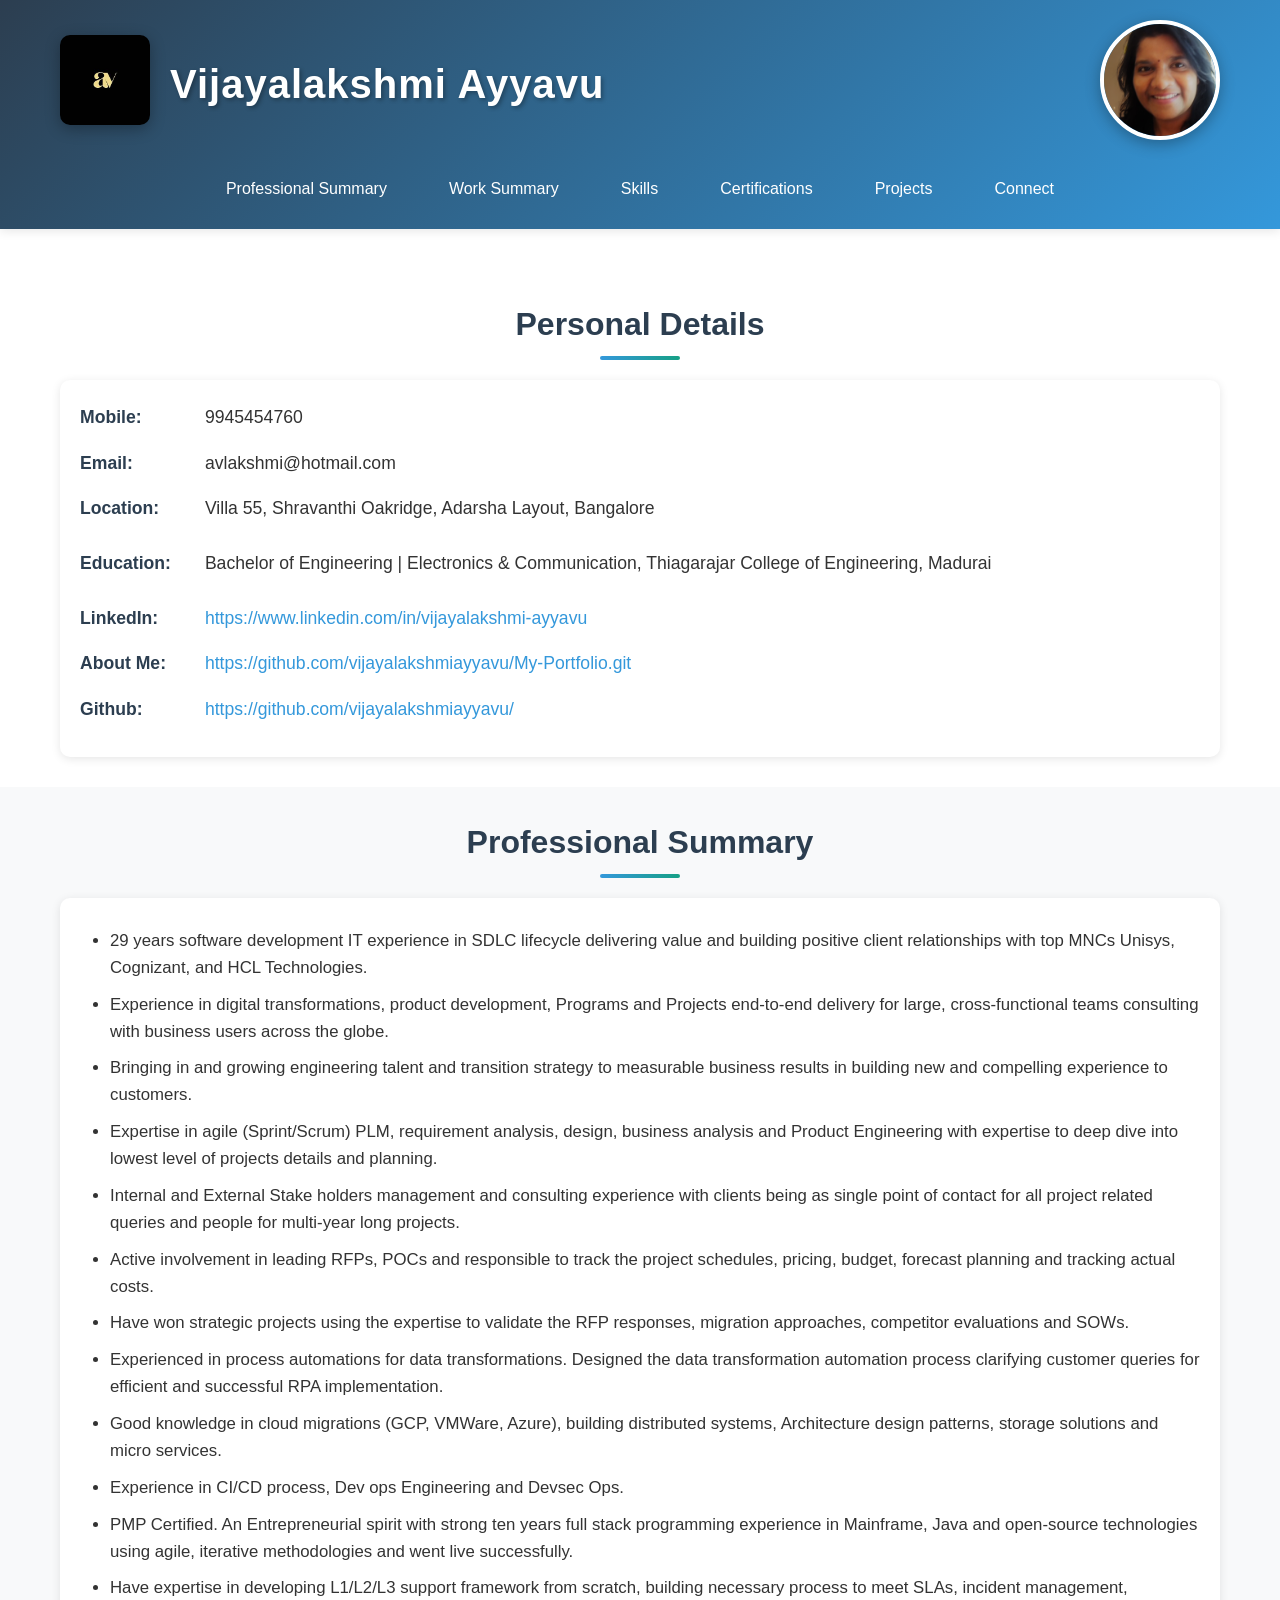
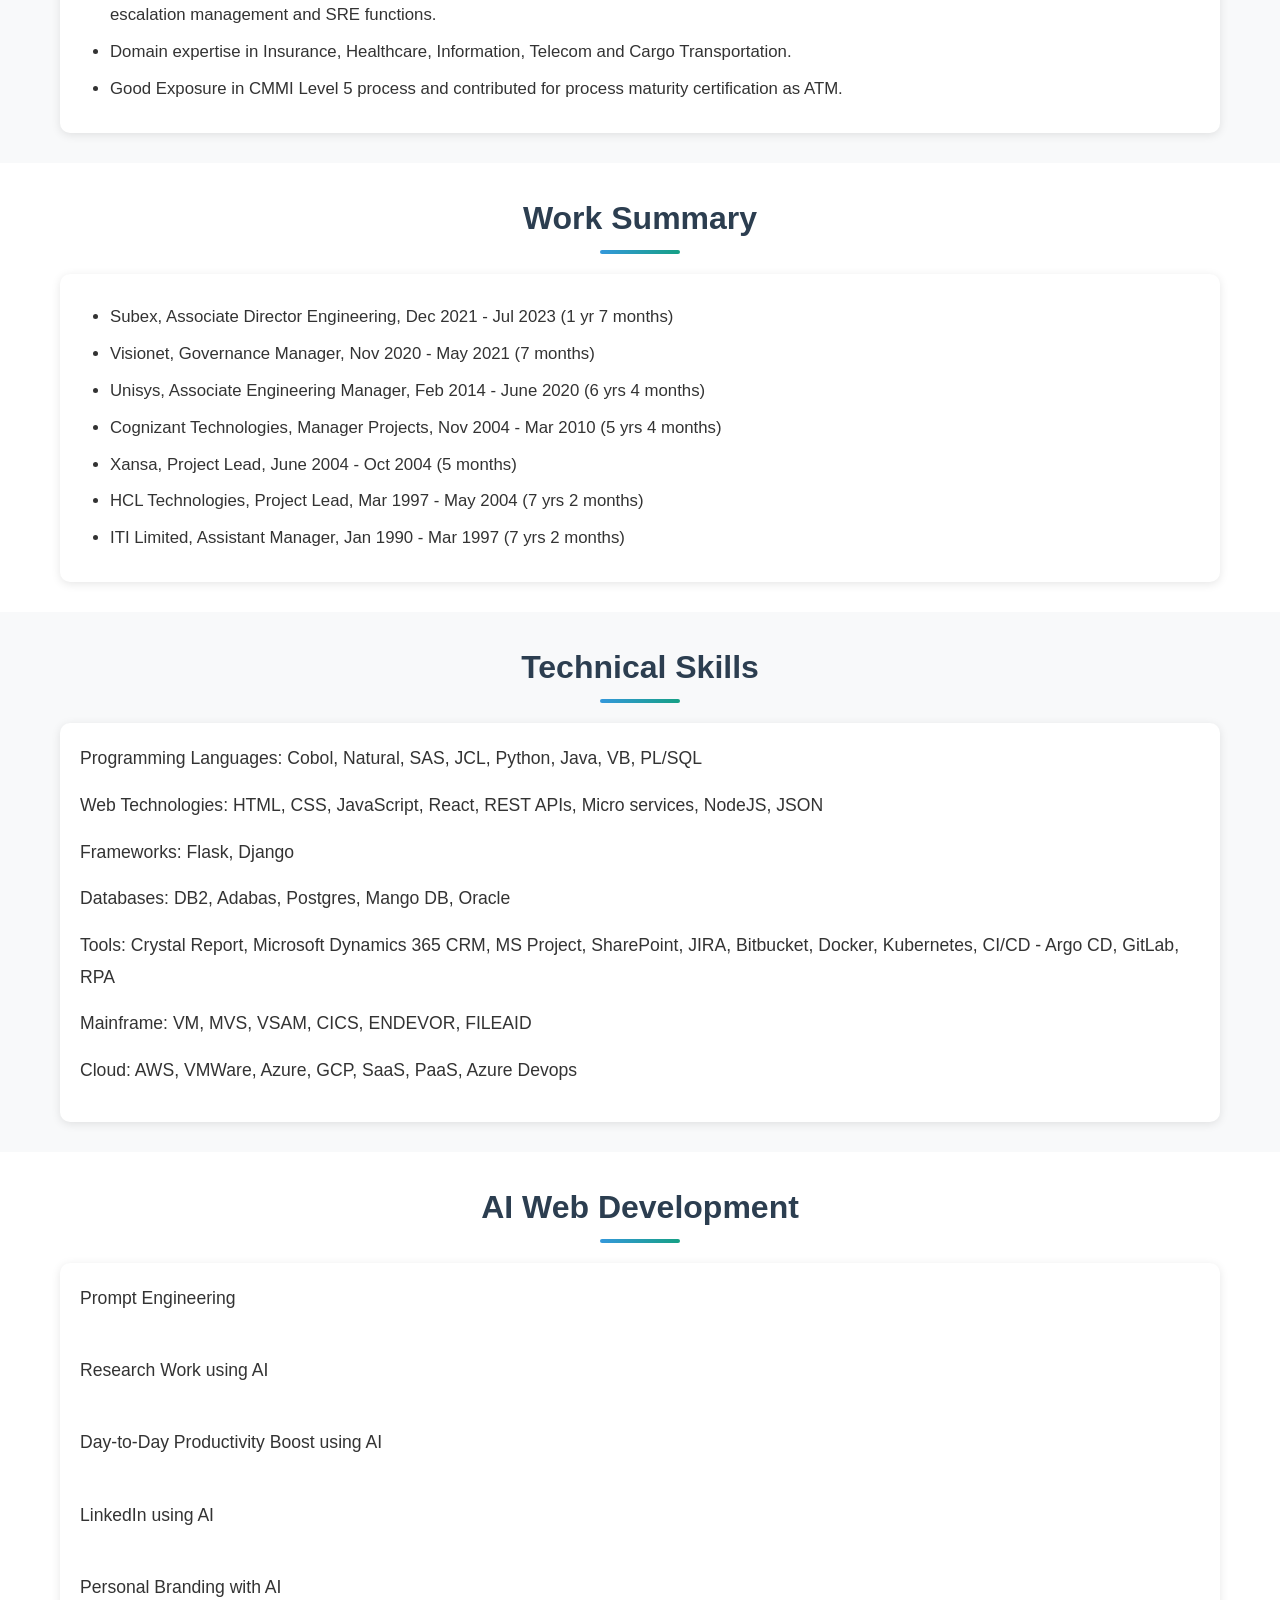
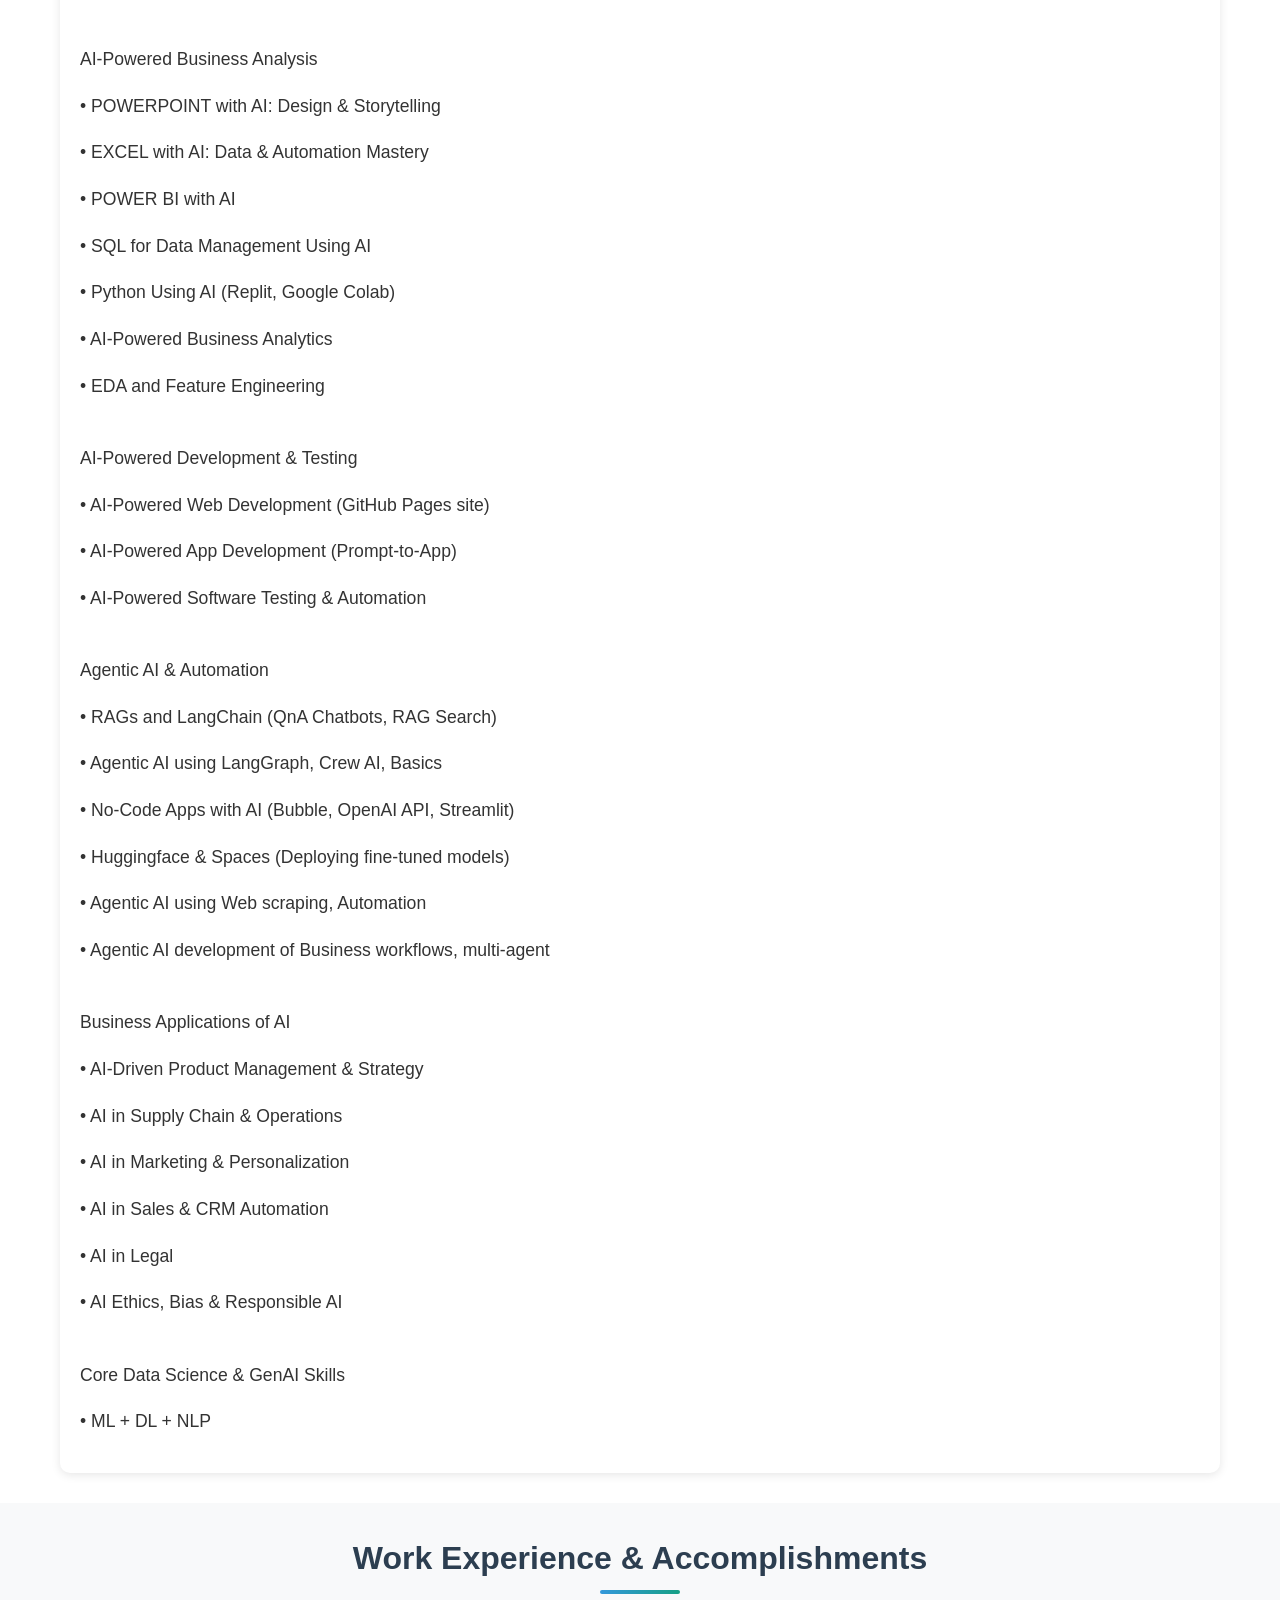
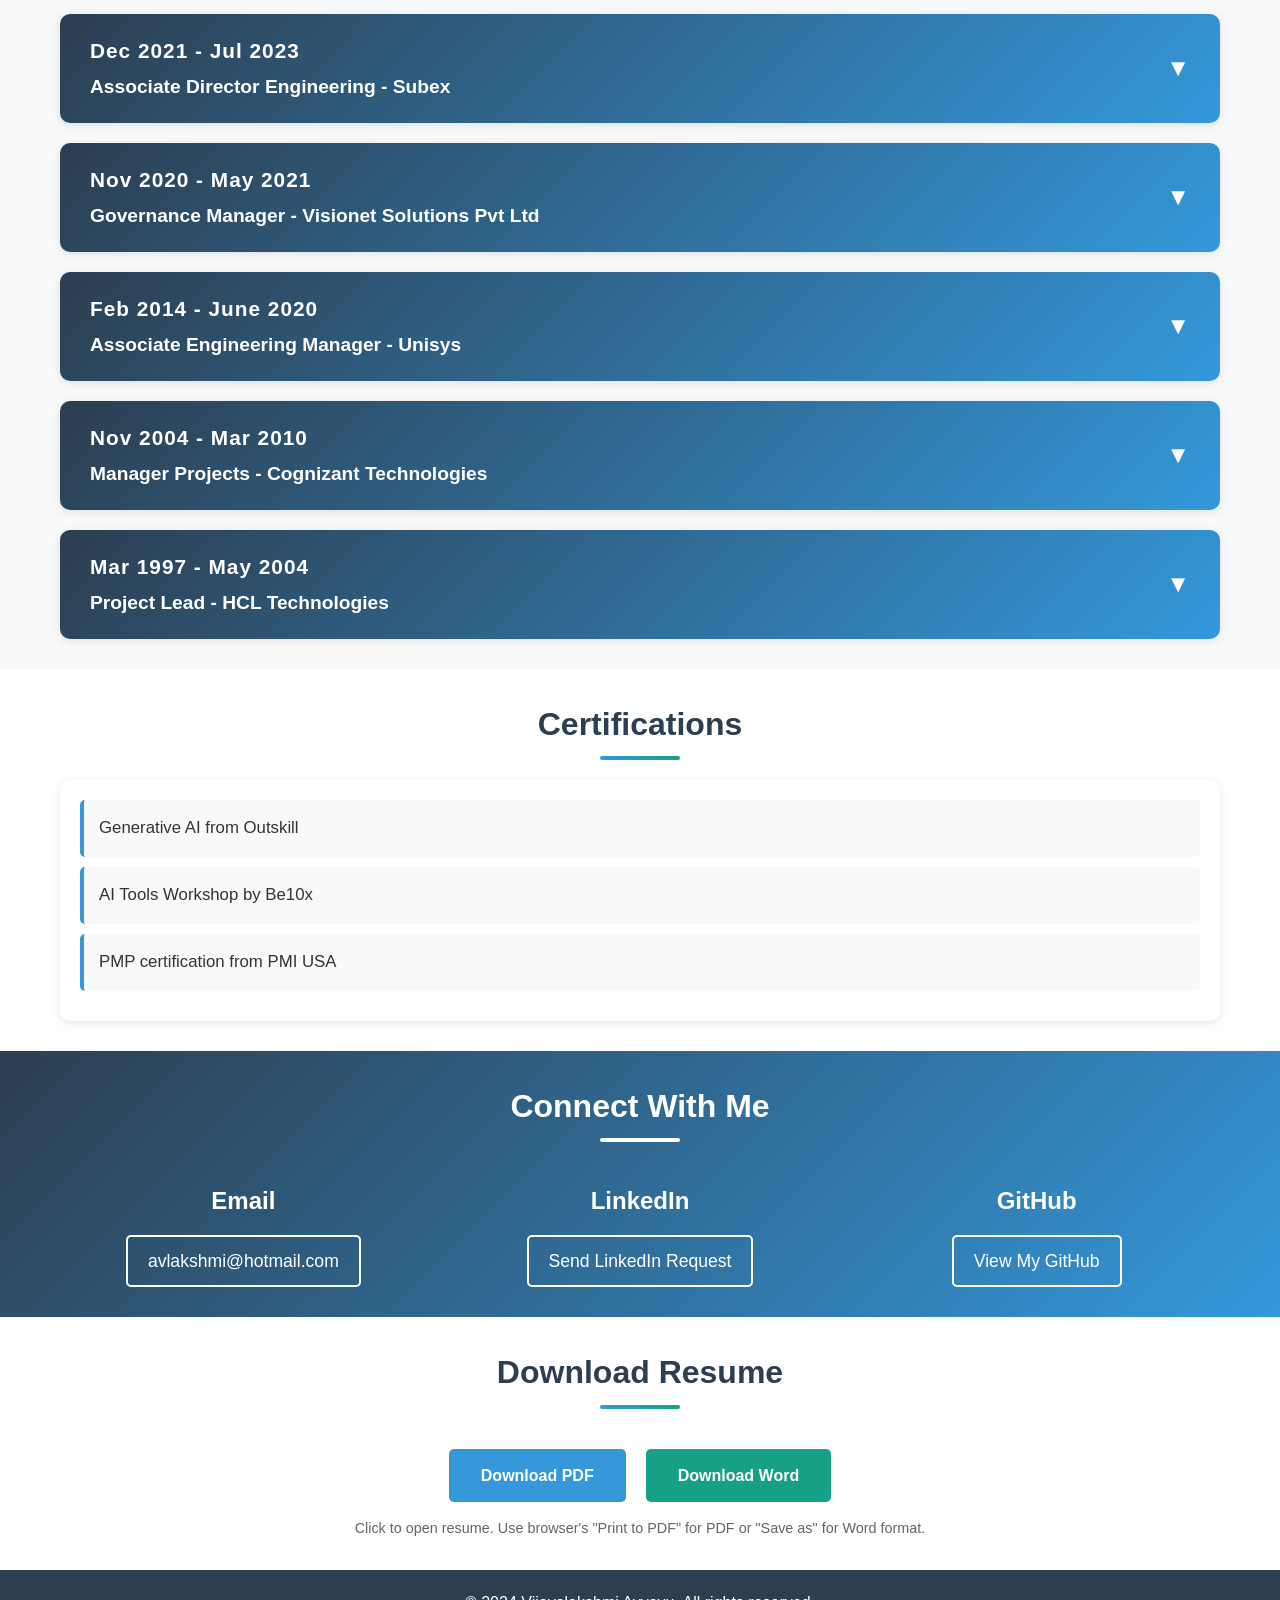
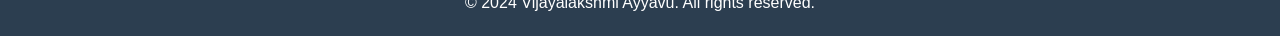
<file: index.html>
<!DOCTYPE html>
<html lang="en">
<head>
    <meta charset="UTF-8">
    <meta name="viewport" content="width=device-width, initial-scale=1.0">
    <title>Vijayalakshmi Ayyavu - Portfolio</title>
    <link rel="stylesheet" href="styles.css">
</head>
<body>
    <!-- Header Section -->
    <header class="header">
        <div class="header-content">
            <div class="name-logo-section">
                <div class="logo-section">
                    <img src="logo.jpg" alt="Logo" class="logo">
                </div>
                <div class="name-section">
                    <h1 class="name">Vijayalakshmi Ayyavu</h1>
                </div>
            </div>
            <div class="photo-section">
                <img src="Viji Photo - 4.png" alt="Vijayalakshmi Ayyavu" class="profile-photo">
            </div>
        </div>
        <nav class="nav-menu">
            <a href="#summary" class="nav-link">Professional Summary</a>
            <a href="#work-summary" class="nav-link">Work Summary</a>
            <a href="#skills" class="nav-link">Skills</a>
            <a href="#certifications" class="nav-link">Certifications</a>
            <a href="#experience" class="nav-link">Projects</a>
            <a href="#contact" class="nav-link">Connect</a>
        </nav>
    </header>

    <!-- Main Content -->
    <main class="main-content">
        <!-- Personal Details Section -->
        <section id="personal-details" class="section">
            <div class="container">
                <h2 class="section-title">Personal Details</h2>
                <div class="personal-details-content">
                    <div id="personal-details-info">
                        <!-- Content will be populated from resume -->
                        <p><strong>Mobile:</strong> <span id="mobile"></span></p>
                        <p><strong>Email:</strong> <span id="email"></span></p>
                        <p><strong>Location:</strong> <span id="location"></span></p>
                        <div id="education-details">
                            <!-- Education will be populated here -->
                        </div>
                        <div id="links-details" style="margin-top: 20px;">
                            <!-- Links will be populated here -->
                        </div>
                    </div>
                </div>
            </div>
        </section>

        <!-- Professional Summary Section -->
        <section id="summary" class="section">
            <div class="container">
                <h2 class="section-title">Professional Summary</h2>
                <div class="summary-content">
                    <p id="professional-summary">
                        <!-- Content will be populated from resume -->
                        Experienced professional with expertise in software development, 
                        AI technologies, and web development. Proven track record of delivering 
                        innovative solutions and driving business growth through technical excellence.
                    </p>
                </div>
            </div>
        </section>

        <!-- Work Summary Section -->
        <section id="work-summary" class="section">
            <div class="container">
                <h2 class="section-title">Work Summary</h2>
                <div class="work-summary-content">
                    <div id="work-summary-text">
                        <!-- Content will be populated from resume -->
                        <p>Summary of overall work experience and key achievements.</p>
                    </div>
                </div>
            </div>
        </section>

        <!-- Technical Skills Section -->
        <section id="skills" class="section">
            <div class="container">
                <h2 class="section-title">Technical Skills</h2>
                <div class="skills-content">
                    <div id="technical-skills">
                        <!-- Content will be populated from resume as plain text -->
                        <p>Programming Languages: JavaScript, Python, Java, C#</p>
                        <p>Web Technologies: HTML5, CSS3, React, Node.js, Express</p>
                        <p>Databases: MySQL, MongoDB, PostgreSQL</p>
                        <p>Tools & Frameworks: Git, Docker, AWS, Azure</p>
                    </div>
                </div>
            </div>
        </section>

        <!-- AI Web Development Section -->
        <section id="ai-web-development" class="section">
            <div class="container">
                <h2 class="section-title">AI Web Development</h2>
                <div class="ai-skills-content">
                    <div id="ai-skills-list">
                        <!-- Content will be populated from AI training plan -->
                        <p>Machine Learning, Deep Learning, Natural Language Processing, 
                        Computer Vision, Neural Networks, TensorFlow, PyTorch</p>
                    </div>
                </div>
            </div>
        </section>

        <!-- Work Experience & Accomplishments Section -->
        <section id="experience" class="section">
            <div class="container">
                <h2 class="section-title">Work Experience & Accomplishments</h2>
                <div class="experience-container" id="experience-container">
                    <!-- Work experience items will be dynamically added here -->
                    <!-- Each item will have a date header and expandable content -->
                </div>
            </div>
        </section>

        <!-- Certifications Section -->
        <section id="certifications" class="section">
            <div class="container">
                <h2 class="section-title">Certifications</h2>
                <div class="certifications-content">
                    <div id="certifications-list">
                        <!-- Content will be populated from resume -->
                        <ul>
                            <li>Certification 1</li>
                            <li>Certification 2</li>
                        </ul>
                    </div>
                </div>
            </div>
        </section>

        <!-- Contact Section -->
        <section id="contact" class="section contact-section">
            <div class="container">
                <h2 class="section-title">Connect With Me</h2>
                <div class="contact-content">
                    <div class="contact-item">
                        <h3>Email</h3>
                        <a href="mailto:avlakshmi@hotmail.com" class="contact-link">avlakshmi@hotmail.com</a>
                    </div>
                    <div class="contact-item">
                        <h3>LinkedIn</h3>
                        <a href="https://www.linkedin.com/in/vijayalakshmi-ayyavu" target="_blank" class="contact-link">Send LinkedIn Request</a>
                    </div>
                    <div class="contact-item">
                        <h3>GitHub</h3>
                        <a href="https://github.com/vijayalakshmiayyavu/" target="_blank" class="contact-link">View My GitHub</a>
                    </div>
                </div>
            </div>
        </section>

        <!-- Download Resume Section -->
        <section class="section download-resume-section">
            <div class="container">
                <h2 class="section-title">Download Resume</h2>
                <div class="download-section">
                    <div class="download-buttons">
                        <a href="resume.html" target="_blank" class="btn btn-primary" onclick="downloadPDF(event)">Download PDF</a>
                        <a href="resume.html" target="_blank" class="btn btn-secondary" onclick="downloadWord(event)">Download Word</a>
                    </div>
                    <p style="margin-top: 15px; font-size: 0.9rem; color: #666; text-align: center;">
                        Click to open resume. Use browser's "Print to PDF" for PDF or "Save as" for Word format.
                    </p>
                </div>
            </div>
        </section>
    </main>

    <!-- Footer -->
    <footer class="footer">
        <div class="container">
            <p>&copy; 2024 Vijayalakshmi Ayyavu. All rights reserved.</p>
        </div>
    </footer>

    <script src="resume-data.js"></script>
    <script src="script.js"></script>
</body>
</html>
</file>
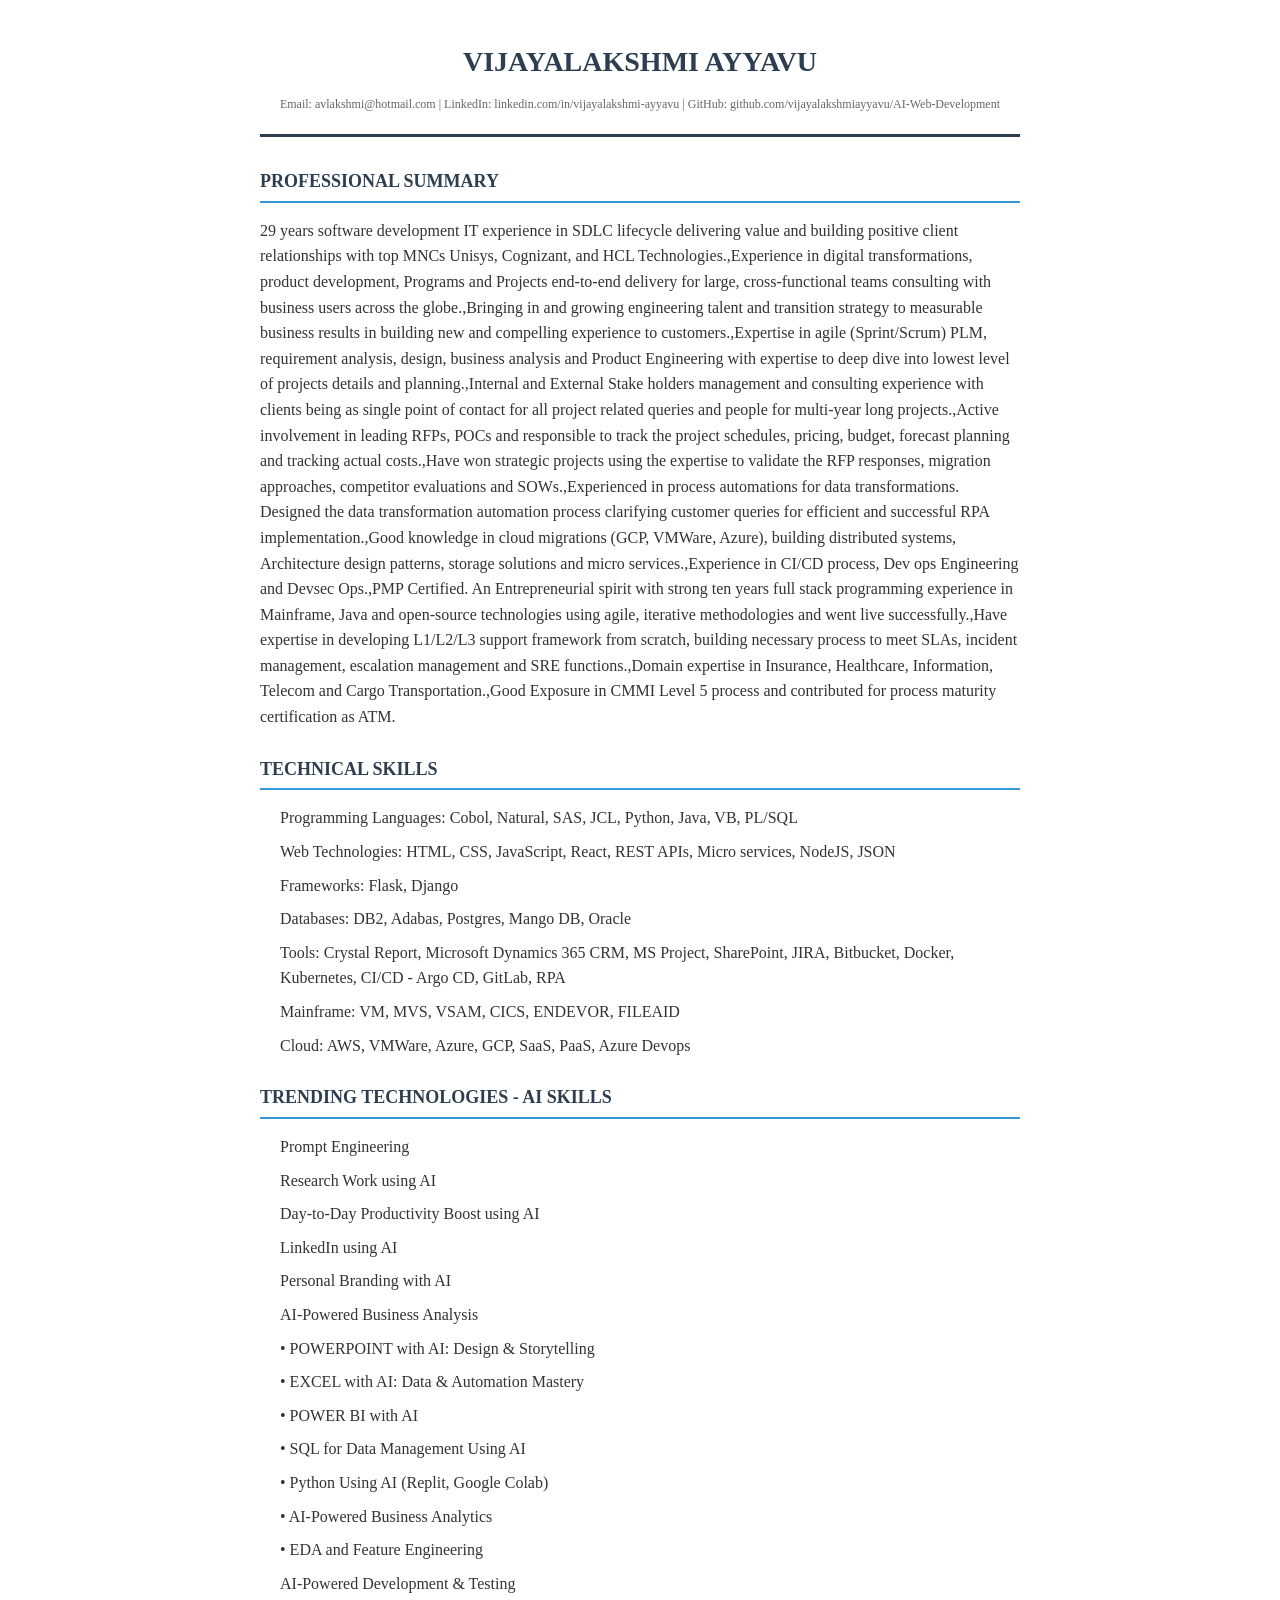
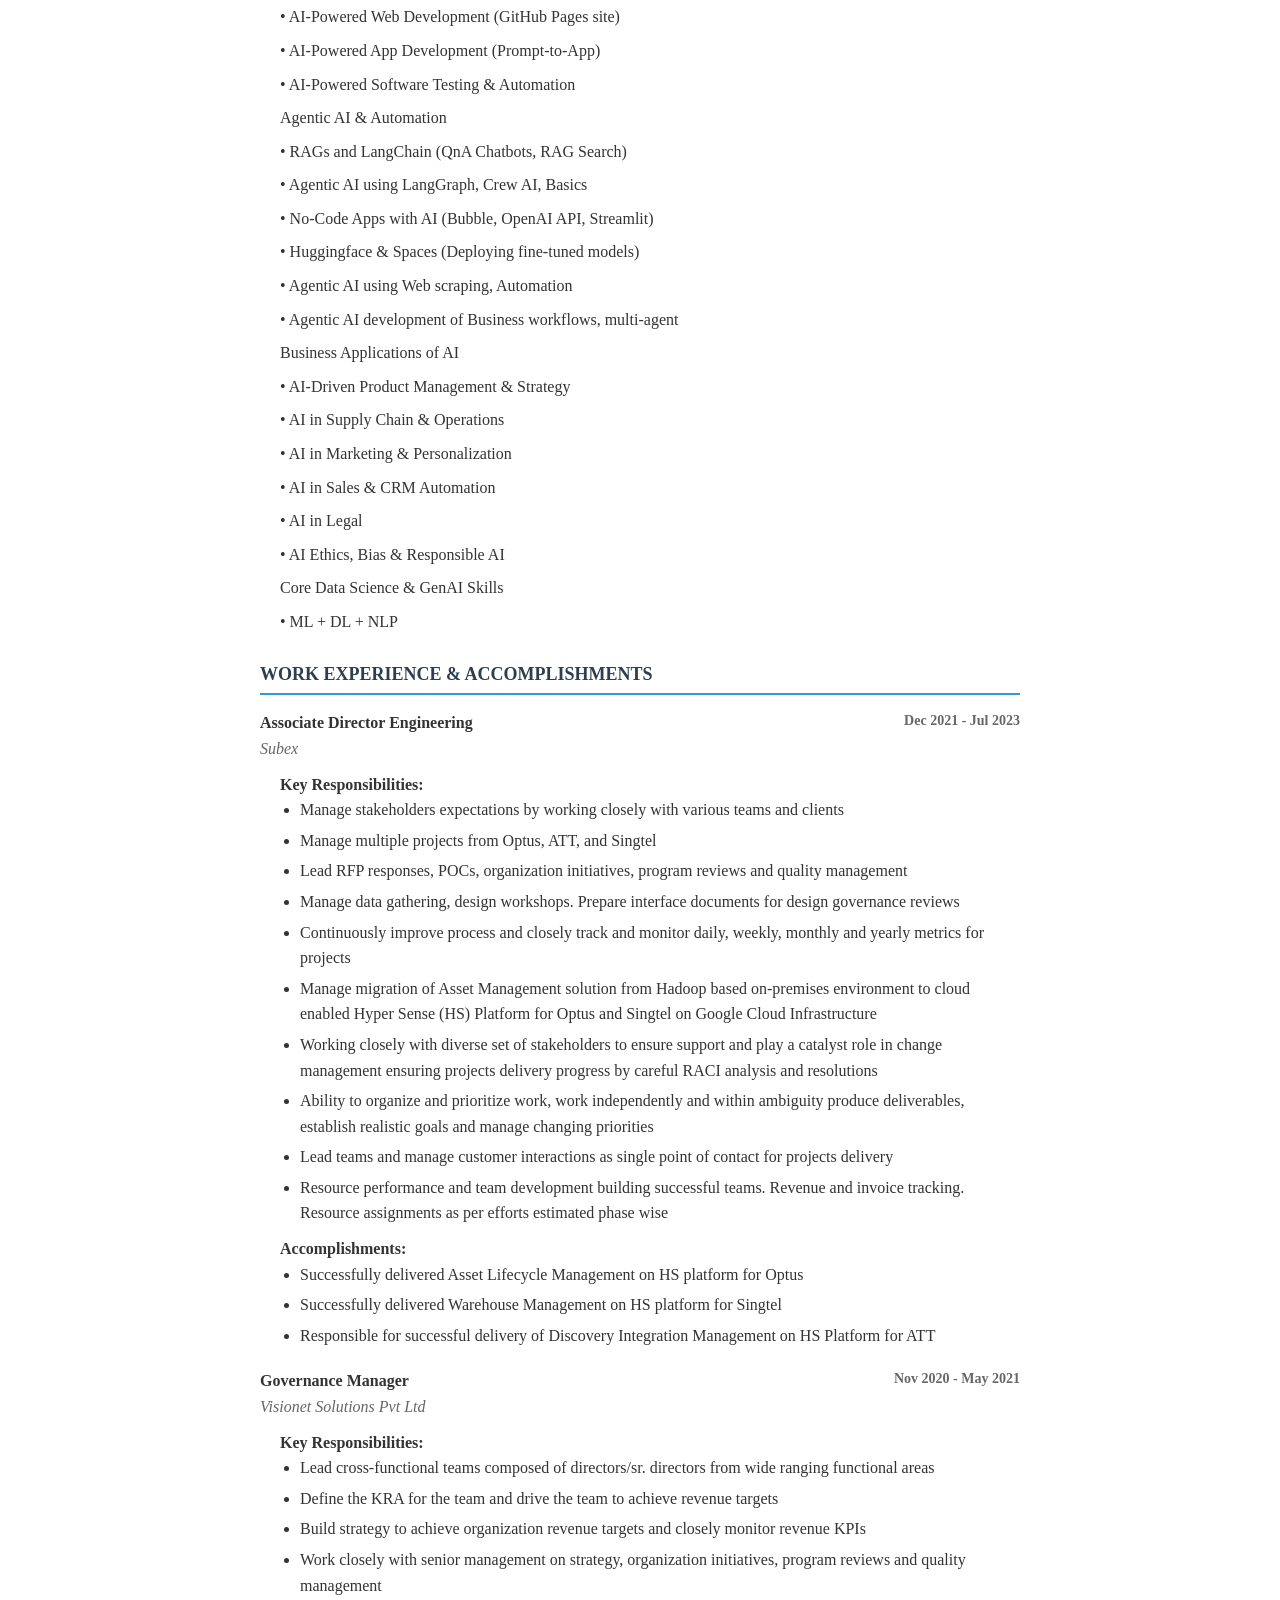
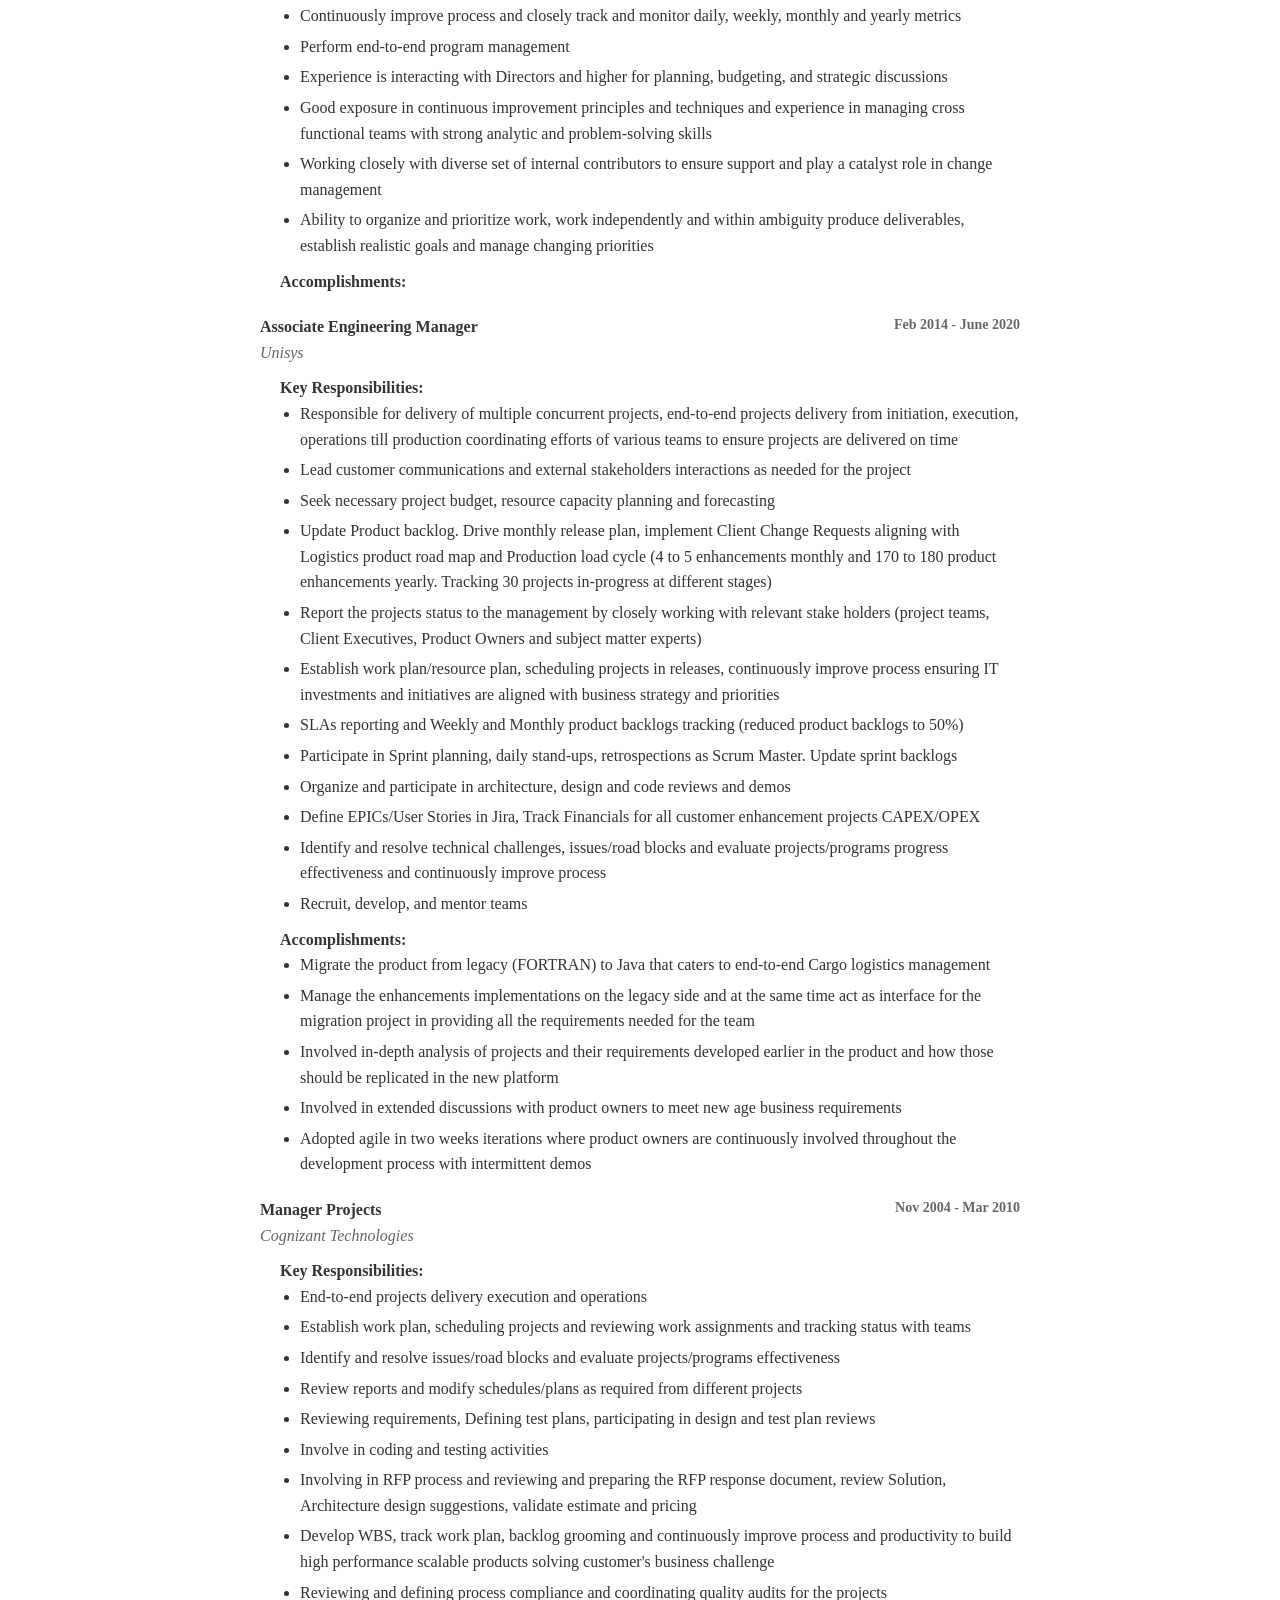
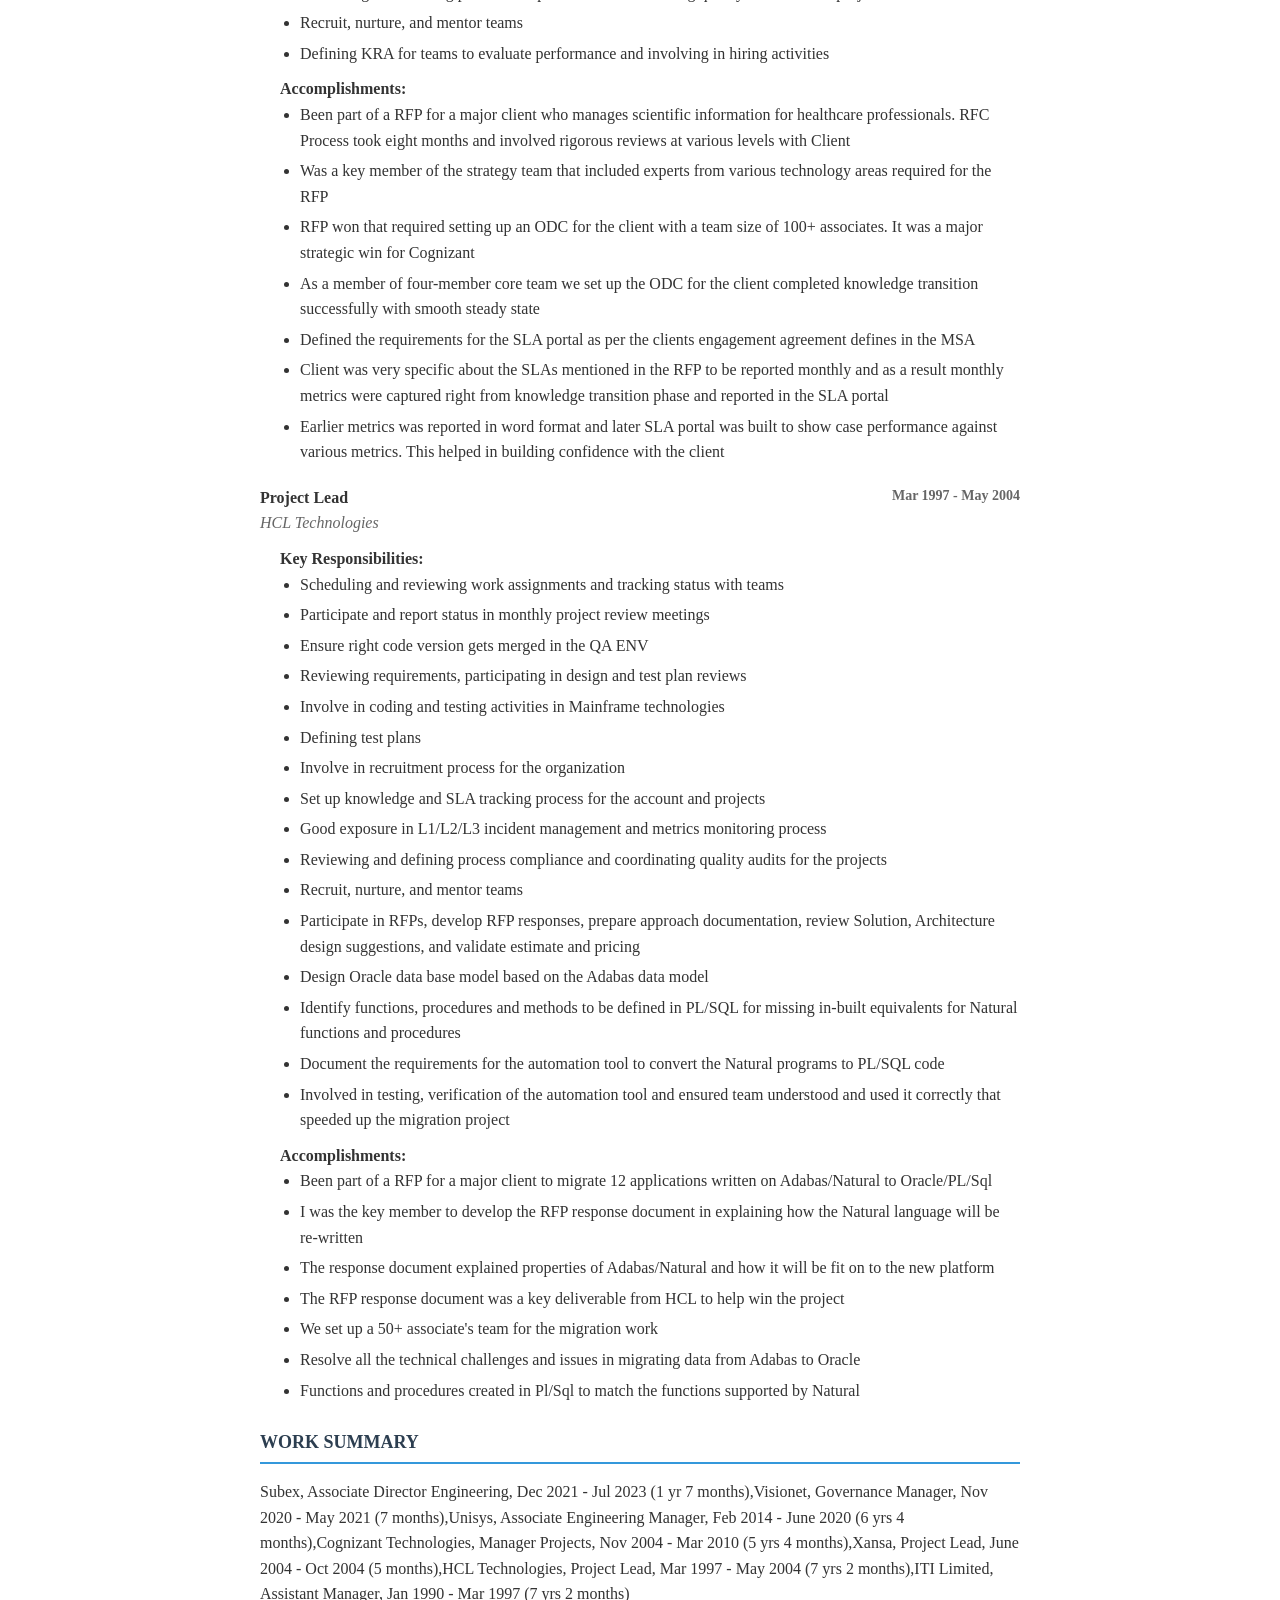
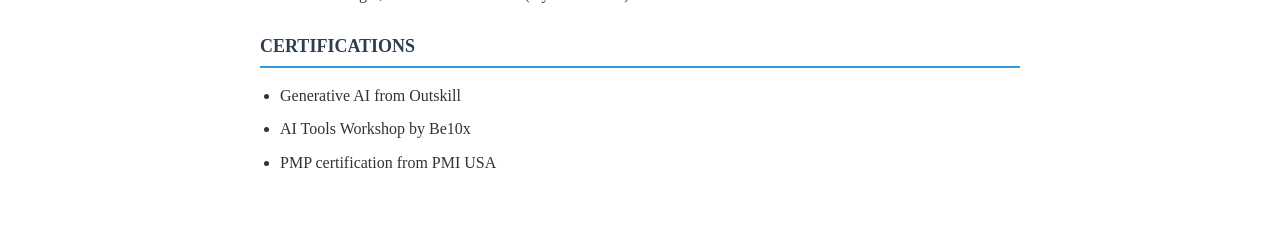
<file: resume.html>
<!DOCTYPE html>
<html lang="en">
<head>
    <meta charset="UTF-8">
    <meta name="viewport" content="width=device-width, initial-scale=1.0">
    <title>Vijayalakshmi Ayyavu - Resume</title>
    <style>
        * {
            margin: 0;
            padding: 0;
            box-sizing: border-box;
        }
        body {
            font-family: 'Times New Roman', serif;
            line-height: 1.6;
            color: #333;
            max-width: 800px;
            margin: 0 auto;
            padding: 40px 20px;
        }
        .header {
            text-align: center;
            border-bottom: 3px solid #2c3e50;
            padding-bottom: 20px;
            margin-bottom: 30px;
        }
        .name {
            font-size: 28px;
            font-weight: bold;
            color: #2c3e50;
            margin-bottom: 10px;
        }
        .contact-info {
            font-size: 12px;
            color: #666;
        }
        .section {
            margin-bottom: 25px;
        }
        .section-title {
            font-size: 18px;
            font-weight: bold;
            color: #2c3e50;
            border-bottom: 2px solid #3498db;
            padding-bottom: 5px;
            margin-bottom: 15px;
        }
        .experience-item {
            margin-bottom: 20px;
        }
        .experience-header {
            display: flex;
            justify-content: space-between;
            margin-bottom: 10px;
        }
        .job-title {
            font-weight: bold;
            font-size: 16px;
        }
        .company {
            font-style: italic;
            color: #666;
        }
        .date {
            font-size: 14px;
            color: #666;
            font-weight: bold;
        }
        .responsibilities, .accomplishments {
            margin-left: 20px;
            margin-top: 10px;
        }
        .responsibilities ul, .accomplishments ul {
            margin-left: 20px;
        }
        .responsibilities li, .accomplishments li {
            margin-bottom: 5px;
        }
        .skills-list {
            margin-left: 20px;
        }
        .skills-list p {
            margin-bottom: 8px;
        }
        .certifications ul {
            margin-left: 20px;
        }
        .certifications li {
            margin-bottom: 8px;
        }
        @media print {
            body {
                padding: 20px;
            }
        }
    </style>
</head>
<body>
    <div class="header">
        <div class="name">VIJAYALAKSHMI AYYAVU</div>
        <div class="contact-info">
            Email: avlakshmi@hotmail.com | 
            LinkedIn: linkedin.com/in/vijayalakshmi-ayyavu | 
            GitHub: github.com/vijayalakshmiayyavu/AI-Web-Development
        </div>
    </div>

    <div class="section">
        <div class="section-title">PROFESSIONAL SUMMARY</div>
        <div id="professional-summary-resume">
            Experienced software professional with expertise in full-stack web development, 
            artificial intelligence, and modern software engineering practices. Proven track record of designing, 
            developing, and deploying scalable applications using cutting-edge technologies. Strong background in 
            AI/ML integration, cloud computing, and agile methodologies. Demonstrated ability to lead cross-functional 
            teams and deliver high-quality solutions that drive business value. Skilled in problem-solving, 
            continuous learning, and adapting to emerging technologies in the rapidly evolving tech landscape.
        </div>
    </div>

    <div class="section">
        <div class="section-title">TECHNICAL SKILLS</div>
        <div class="skills-list" id="technical-skills-resume">
            <p>Programming Languages: JavaScript, Python, Java, C#, TypeScript, SQL</p>
            <p>Web Technologies: HTML5, CSS3, React, Angular, Vue.js, Node.js, Express.js, RESTful APIs</p>
            <p>Databases: MySQL, MongoDB, PostgreSQL, SQL Server, Oracle</p>
            <p>Cloud & DevOps: AWS, Azure, Docker, Kubernetes, CI/CD, Git, Jenkins</p>
            <p>Frameworks & Libraries: .NET, Spring Boot, Django, Flask, jQuery, Bootstrap</p>
            <p>Tools & Platforms: Visual Studio, VS Code, Postman, JIRA, Confluence, Agile/Scrum</p>
        </div>
    </div>

    <div class="section">
        <div class="section-title">TRENDING TECHNOLOGIES - AI SKILLS</div>
        <div class="skills-list" id="ai-skills-resume">
            <p>Machine Learning: Supervised and Unsupervised Learning, Model Training and Evaluation</p>
            <p>Deep Learning: Neural Networks, Convolutional Neural Networks (CNN), Recurrent Neural Networks (RNN)</p>
            <p>Natural Language Processing: Text Processing, Sentiment Analysis, Language Models</p>
            <p>Computer Vision: Image Recognition, Object Detection, Image Classification</p>
            <p>AI Frameworks: TensorFlow, PyTorch, Keras, Scikit-learn</p>
            <p>AI Tools: OpenAI API, Hugging Face, Jupyter Notebooks, Pandas, NumPy</p>
            <p>AI Applications: Chatbots, Recommendation Systems, Predictive Analytics, Data Mining</p>
        </div>
    </div>

    <div class="section">
        <div class="section-title">WORK EXPERIENCE & ACCOMPLISHMENTS</div>
        <div id="work-experience-resume">
            <!-- Will be populated by JavaScript -->
        </div>
    </div>

    <div class="section">
        <div class="section-title">WORK SUMMARY</div>
        <div id="work-summary-resume">
            With over 5 years of experience in software development, I have successfully delivered 
            numerous projects across various domains including e-commerce, healthcare, and finance. My expertise 
            spans full-stack development, cloud computing, and emerging AI technologies. I have a proven track 
            record of leading teams, optimizing performance, and implementing best practices. My commitment to 
            continuous learning has kept me at the forefront of technological advancements, particularly in AI 
            and machine learning applications.
        </div>
    </div>

    <div class="section">
        <div class="section-title">CERTIFICATIONS</div>
        <div class="certifications" id="certifications-resume">
            <ul>
                <li>AWS Certified Solutions Architect - Associate</li>
                <li>Microsoft Certified: Azure Fundamentals</li>
                <li>Certified Scrum Master (CSM)</li>
                <li>Google Cloud Professional Cloud Architect</li>
                <li>Oracle Certified Java Programmer</li>
            </ul>
        </div>
    </div>

    <script src="resume-data.js"></script>
    <script>
        // Populate resume with data
        if (typeof resumeData !== 'undefined') {
            if (resumeData.professionalSummary) {
                document.getElementById('professional-summary-resume').textContent = resumeData.professionalSummary;
            }
            
            if (resumeData.technicalSkills) {
                document.getElementById('technical-skills-resume').innerHTML = 
                    resumeData.technicalSkills.map(skill => `<p>${skill}</p>`).join('');
            }
            
            if (resumeData.aiSkills) {
                document.getElementById('ai-skills-resume').innerHTML = 
                    resumeData.aiSkills.map(skill => `<p>${skill}</p>`).join('');
            }
            
            if (resumeData.workExperience) {
                const expContainer = document.getElementById('work-experience-resume');
                resumeData.workExperience.forEach(exp => {
                    const expDiv = document.createElement('div');
                    expDiv.className = 'experience-item';
                    expDiv.innerHTML = `
                        <div class="experience-header">
                            <div>
                                <div class="job-title">${exp.title}</div>
                                <div class="company">${exp.company}</div>
                            </div>
                            <div class="date">${exp.date}</div>
                        </div>
                        <div class="responsibilities">
                            <strong>Key Responsibilities:</strong>
                            <ul>
                                ${exp.responsibilities.map(r => `<li>${r}</li>`).join('')}
                            </ul>
                        </div>
                        <div class="accomplishments">
                            <strong>Accomplishments:</strong>
                            <ul>
                                ${exp.accomplishments.map(a => `<li>${a}</li>`).join('')}
                            </ul>
                        </div>
                    `;
                    expContainer.appendChild(expDiv);
                });
            }
            
            if (resumeData.workSummary) {
                document.getElementById('work-summary-resume').textContent = resumeData.workSummary;
            }
            
            if (resumeData.certifications) {
                document.getElementById('certifications-resume').innerHTML = 
                    '<ul>' + resumeData.certifications.map(c => `<li>${c}</li>`).join('') + '</ul>';
            }
        }
    </script>
</body>
</html>
</file>
<file: styles.css>
/* Reset and Base Styles */
* {
    margin: 0;
    padding: 0;
    box-sizing: border-box;
}

:root {
    --primary-color: #2c3e50;
    --secondary-color: #3498db;
    --accent-color: #16a085;
    --text-color: #333;
    --light-bg: #f8f9fa;
    --white: #ffffff;
    --shadow: 0 2px 10px rgba(0, 0, 0, 0.1);
    --transition: all 0.3s ease;
}

body {
    font-family: 'Segoe UI', Tahoma, Geneva, Verdana, sans-serif;
    line-height: 1.6;
    color: var(--text-color);
    background-color: var(--white);
    scroll-behavior: smooth;
}

.container {
    max-width: 1200px;
    margin: 0 auto;
    padding: 0 20px;
}

/* Header Styles */
.header {
    background: linear-gradient(135deg, var(--primary-color) 0%, var(--secondary-color) 100%);
    color: var(--white);
    padding: 20px 0;
    position: sticky;
    top: 0;
    z-index: 1000;
    box-shadow: var(--shadow);
}

.header-content {
    max-width: 1200px;
    margin: 0 auto;
    padding: 0 20px;
    display: flex;
    justify-content: space-between;
    align-items: center;
    flex-wrap: wrap;
    gap: 20px;
}

.name-logo-section {
    display: flex;
    align-items: center;
    gap: 20px;
    flex: 1;
}

.name-section {
    flex: 1;
    min-width: 200px;
}

.name {
    font-size: 2.5rem;
    font-weight: 700;
    color: var(--white);
    text-shadow: 2px 2px 4px rgba(0, 0, 0, 0.3);
    letter-spacing: 1px;
    margin: 0;
}

.logo-section {
    flex: 0 0 auto;
}

.logo {
    width: 90px;
    height: 90px;
    object-fit: contain;
    border-radius: 10px;
    box-shadow: 0 4px 15px rgba(0, 0, 0, 0.3);
    transition: var(--transition);
}

.logo:hover {
    transform: scale(1.05);
    box-shadow: 0 6px 20px rgba(0, 0, 0, 0.4);
}

@keyframes shine {
    0% { transform: translateX(-100%) translateY(-100%) rotate(45deg); }
    100% { transform: translateX(100%) translateY(100%) rotate(45deg); }
}

.photo-section {
    flex: 0 0 auto;
}

.profile-photo {
    width: 120px;
    height: 120px;
    border-radius: 50%;
    object-fit: cover;
    border: 4px solid var(--white);
    box-shadow: 0 4px 15px rgba(0, 0, 0, 0.3);
    transition: var(--transition);
}

.profile-photo:hover {
    transform: scale(1.05);
    box-shadow: 0 6px 20px rgba(0, 0, 0, 0.4);
}

/* Navigation Menu */
.nav-menu {
    max-width: 1200px;
    margin: 20px auto 0;
    padding: 0 20px;
    display: flex;
    justify-content: center;
    gap: 30px;
    flex-wrap: wrap;
}

.nav-link {
    color: var(--white);
    text-decoration: none;
    font-weight: 500;
    padding: 8px 16px;
    border-radius: 5px;
    transition: var(--transition);
    position: relative;
}

.nav-link::after {
    content: '';
    position: absolute;
    bottom: 0;
    left: 50%;
    width: 0;
    height: 2px;
    background: var(--white);
    transition: var(--transition);
    transform: translateX(-50%);
}

.nav-link:hover {
    background: rgba(255, 255, 255, 0.2);
}

.nav-link:hover::after {
    width: 80%;
}

/* Main Content */
.main-content {
    padding-top: 40px;
}

.section {
    padding: 30px 0;
    background-color: var(--white);
}

.section:nth-child(even) {
    background-color: var(--light-bg);
}

.section-title {
    font-size: 2rem;
    color: var(--primary-color);
    margin-bottom: 20px;
    text-align: center;
    position: relative;
    padding-bottom: 10px;
}

.section-title::after {
    content: '';
    position: absolute;
    bottom: 0;
    left: 50%;
    transform: translateX(-50%);
    width: 80px;
    height: 4px;
    background: linear-gradient(90deg, var(--secondary-color), var(--accent-color));
    border-radius: 2px;
}

/* Hero Section */
.hero-section {
    background: linear-gradient(135deg, var(--light-bg) 0%, var(--white) 100%);
    padding: 40px 0;
    text-align: center;
}

.download-section {
    margin-top: 40px;
}

.download-section h3 {
    font-size: 1.5rem;
    color: var(--primary-color);
    margin-bottom: 20px;
}

.download-buttons {
    display: flex;
    gap: 20px;
    justify-content: center;
    flex-wrap: wrap;
}

.btn {
    display: inline-block;
    padding: 12px 30px;
    text-decoration: none;
    border-radius: 5px;
    font-weight: 600;
    transition: var(--transition);
    border: 2px solid transparent;
    cursor: pointer;
}

.btn-primary {
    background: var(--secondary-color);
    color: var(--white);
}

.btn-primary:hover {
    background: var(--primary-color);
    transform: translateY(-2px);
    box-shadow: 0 4px 12px rgba(52, 152, 219, 0.4);
}

.btn-secondary {
    background: var(--accent-color);
    color: var(--white);
}

.btn-secondary:hover {
    background: #138d75;
    transform: translateY(-2px);
    box-shadow: 0 4px 12px rgba(22, 160, 133, 0.4);
}

/* Content Sections */
.summary-content,
.skills-content,
.ai-skills-content,
.work-summary-content,
.certifications-content,
.personal-details-content {
    background: var(--white);
    padding: 20px;
    border-radius: 10px;
    box-shadow: var(--shadow);
    margin-top: 15px;
}

.personal-details-content p {
    font-size: 1.1rem;
    line-height: 2;
    color: var(--text-color);
    margin-bottom: 10px;
}

.personal-details-content strong {
    color: var(--primary-color);
    font-weight: 600;
    min-width: 120px;
    display: inline-block;
}

#education-details {
    margin-top: 20px;
}

#education-details p {
    margin-bottom: 15px;
}

.summary-content p,
.skills-content p,
.ai-skills-content p,
.work-summary-content p {
    font-size: 1.1rem;
    line-height: 1.8;
    color: var(--text-color);
}

.summary-content ul,
.work-summary-content ul {
    list-style-type: disc;
    padding-left: 30px;
    margin-top: 10px;
}

.summary-content li,
.work-summary-content li {
    margin-bottom: 10px;
    font-size: 1.05rem;
    line-height: 1.6;
}

.skills-content p,
.ai-skills-content p {
    margin-bottom: 15px;
}

/* Work Experience Section */
.experience-container,
.projects-container {
    display: flex;
    flex-direction: column;
    gap: 20px;
}

.experience-item,
.project-item {
    background: var(--white);
    border-radius: 10px;
    box-shadow: var(--shadow);
    overflow: hidden;
    transition: var(--transition);
}

.experience-item:hover,
.project-item:hover {
    box-shadow: 0 4px 15px rgba(0, 0, 0, 0.15);
}

.experience-header,
.project-header {
    padding: 20px 30px;
    background: linear-gradient(135deg, var(--primary-color) 0%, var(--secondary-color) 100%);
    color: var(--white);
    cursor: pointer;
    display: flex;
    justify-content: space-between;
    align-items: center;
    transition: var(--transition);
}

.experience-header:hover,
.project-header:hover {
    background: linear-gradient(135deg, var(--secondary-color) 0%, var(--accent-color) 100%);
}

.experience-date {
    font-size: 1.3rem;
    font-weight: 700;
    letter-spacing: 1px;
}

.experience-title {
    font-size: 1.2rem;
    font-weight: 600;
    margin-top: 5px;
}

.expand-icon {
    font-size: 1.5rem;
    transition: var(--transition);
}

.experience-item.expanded .expand-icon,
.project-item.expanded .expand-icon {
    transform: rotate(180deg);
}

.experience-content,
.project-content {
    max-height: 0;
    overflow: hidden;
    transition: max-height 0.4s ease-out, padding 0.4s ease-out;
    padding: 0 30px;
}

.experience-item.expanded .experience-content,
.project-item.expanded .project-content {
    max-height: 2000px;
    padding: 30px;
}

.experience-content p,
.experience-content ul,
.project-content p,
.project-content ul {
    font-size: 1.05rem;
    line-height: 1.8;
    color: var(--text-color);
    margin-bottom: 15px;
}

.experience-content ul,
.project-content ul {
    padding-left: 30px;
}

.experience-content li,
.project-content li {
    margin-bottom: 10px;
}

/* Certifications */
.certifications-content ul {
    list-style: none;
    padding: 0;
}

.certifications-content li {
    padding: 15px;
    margin-bottom: 10px;
    background: var(--light-bg);
    border-left: 4px solid var(--secondary-color);
    border-radius: 5px;
    font-size: 1.05rem;
    transition: var(--transition);
}

.certifications-content li:hover {
    background: #e9ecef;
    transform: translateX(5px);
}

/* Contact Section */
.contact-section {
    background: linear-gradient(135deg, var(--primary-color) 0%, var(--secondary-color) 100%);
    color: var(--white);
}

.contact-section .section-title {
    color: var(--white);
}

.contact-section .section-title::after {
    background: var(--white);
}

.contact-content {
    display: flex;
    justify-content: space-around;
    flex-wrap: wrap;
    gap: 30px;
    margin-top: 40px;
}

.contact-item {
    text-align: center;
    flex: 1;
    min-width: 200px;
}

.contact-item h3 {
    font-size: 1.5rem;
    margin-bottom: 15px;
    color: var(--white);
}

.contact-link {
    color: var(--white);
    text-decoration: none;
    font-size: 1.1rem;
    padding: 10px 20px;
    border: 2px solid var(--white);
    border-radius: 5px;
    display: inline-block;
    transition: var(--transition);
}

.contact-link:hover {
    background: var(--white);
    color: var(--primary-color);
    transform: translateY(-3px);
    box-shadow: 0 4px 12px rgba(0, 0, 0, 0.3);
}

/* Footer */
.footer {
    background: var(--primary-color);
    color: var(--white);
    text-align: center;
    padding: 20px 0;
}

/* Responsive Design */
@media (max-width: 768px) {
    .header-content {
        flex-direction: column;
        text-align: center;
    }

    .name-logo-section {
        flex-direction: column;
        align-items: center;
        gap: 15px;
    }

    .name {
        font-size: 2rem;
    }

    .logo {
        width: 70px;
        height: 70px;
    }

    .logo:hover {
        transform: scale(1.05);
    }

    .profile-photo {
        width: 100px;
        height: 100px;
    }

    .section-title {
        font-size: 2rem;
    }

    .nav-menu {
        gap: 15px;
    }

    .nav-link {
        font-size: 0.9rem;
        padding: 6px 12px;
    }

    .contact-content {
        flex-direction: column;
        align-items: center;
    }

    .experience-header {
        flex-direction: column;
        align-items: flex-start;
        gap: 10px;
    }

    .experience-date {
        font-size: 1.1rem;
    }
}

@media (max-width: 480px) {
    .name {
        font-size: 1.5rem;
    }

    .section-title {
        font-size: 1.75rem;
    }

    .btn {
        padding: 10px 20px;
        font-size: 0.9rem;
    }
}
</file>
